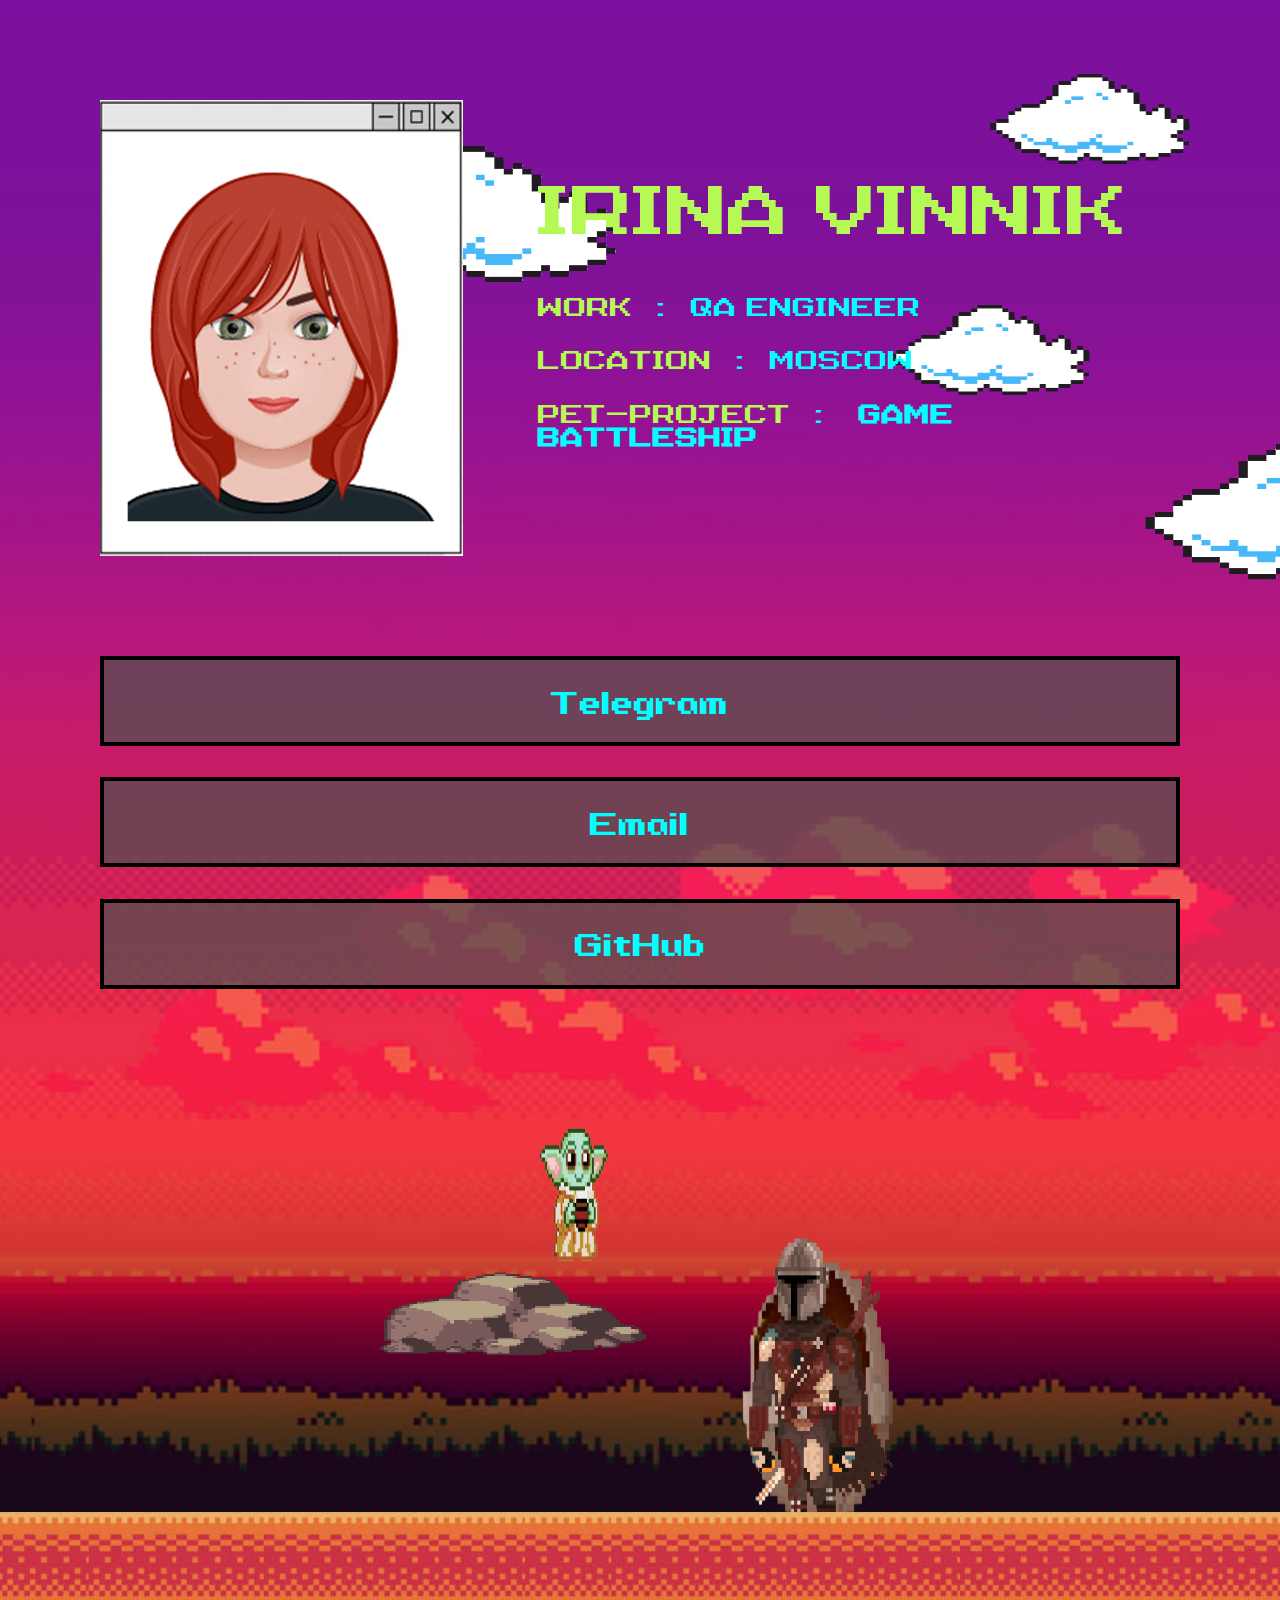
<file: index.html>
<!doctype html>
<html lang="ru">

<head>
   <!-- Название страницы, которое отображается в верху вкладки браузера -->
   <title>Irina Vinnik</title>
   <meta http-equiv="Content-type" content="text/html;charset=UTF-8" />
   <meta name="viewport" content="width=device-width" initial-scale=1.0>
   <!-- изображение Марио, отображается перед названием страницы вверху вкладки браузера -->
   <link rel="icon" href="./image/favicon__face.png" type="image/png">
   <!-- подключение файла стилей, который убирает настройки браузера для одинакового отображения страницы во всех браузерах -->
   <link rel="stylesheet" href="css/resetStyle.css">
   <!-- подключение файла стилей -->
   <link rel="stylesheet" href="css/style.css?_v=1">
</head>
<!-- Yandex.Metrika counter -->
<script type="text/javascript" >
   (function(m,e,t,r,i,k,a){m[i]=m[i]||function(){(m[i].a=m[i].a||[]).push(arguments)};
   m[i].l=1*new Date();
   for (var j = 0; j < document.scripts.length; j++) {if (document.scripts[j].src === r) { return; }}
   k=e.createElement(t),a=e.getElementsByTagName(t)[0],k.async=1,k.src=r,a.parentNode.insertBefore(k,a)})
   (window, document, "script", "https://mc.yandex.ru/metrika/tag.js", "ym");

   ym(94033546, "init", {
        clickmap:true,
        trackLinks:true,
        accurateTrackBounce:true
   });
</script>
<noscript><div><img src="https://mc.yandex.ru/watch/94033546" style="position:absolute; left:-9999px;" alt="" /></div></noscript>
<!-- /Yandex.Metrika counter -->
<body>
   <div class="wrapper">
      <main class="main">
         <!-- Облако -->
         <img class="cloud_1" src="./image/cloud.png" alt="Облако">
         <!-- Облако -->
         <img class="cloud_2" src="./image/cloud.png" alt="Облако">
         <!-- Облако -->
         <img class="cloud_3" src="./image/cloud.png" alt="Облако">
         <!-- Облако -->
         <img class="cloud_4" src="./image/cloud.png" alt="Облако">
         <!-- Камень на котором стоит Grogu -->
         <img class="stone" src="./image/stone.png" alt="Камень на котором стоит Grogu">
         <!-- Изображение Grogu -->
         <div class="grogu duble_jump">
            <img class="grogu-img" src="./image/grogu.png" alt="Grogu">
         </div>
         <!-- Люлька -->
         <img class="cradle" src="./image/cradle.png" alt="Люлька">
         <img class="mandalorian" src="./image/mandalorian.png" alt="Mandalorian">
         <!-- Пол -->
         <div class="floor">
            <img class="floor-img" src="./image/floor.jpg" alt="Пол из камней">
         </div>

         
         <div class="container">
            <section class="data">
               <div class="foto">
                  <div class="foto__frame">
                     <!-- Рамка для фото -->
                     <img src="./image/foto__frame.jpg" alt="Рамка для фотографии">
                  </div>
                  <div class="foto__foto">
                     <!-- Фото -->
                     <img src="./image/foto.jpg" alt="Фотография">
                  </div>
               </div>
               <div class="text">
                  <!-- Имя -->
                  <div class="name">
                     <div> Irina Vinnik </div>
                  </div>
                  <div>
                     <div class="list"><span>work</span><span>:</span><span>qa engineer</span></div>
                     <div class="list"><span>location</span><span>:</span><span>moscow</span></div>
                     <div class="list sublist"><span>pet-project</span><span>:</span><span class="special-link"> <a href="https://ivinnike.github.io/battleship/"class="unique-link">Game Battleship</a></span></div>
                  </div>
               </div>
            </section>
            <!-- Ссылки -->
            <section class="links">
               <base target="_blank">
               <div class="link"><a href="https://t.me/ivinnike">Telegram</a></div>
               <div class="link"><a href="mailto:ivinnike@yandex.ru">Email</a></div>
               <div class="link"><a href="https://github.com/ivinnike">GitHub</a></div>
            </section>
         </div>
      </main>
   </div>
   <!-- подключение файла javascript -->
   <script src="js/script.js"></script>
</body>

</html>
</file>
<file: css/style.css>
/* подключение файлов шрифта с разными вариантами форматов для отображения в разных браузерах */
@font-face {
   font-family: "Nineteen Ninety Seven";
   font-style: normal;
   font-weight: 400;
   src: local("Nineteen Ninety Seven"),
      /* Пути к файлам шрифта */
      url("../fonts/NineteenNinetySeven.otf") format("otf"),
      url("../fonts/NineteenNinetySeven.ttf") format("ttf"),
      url("../fonts/NineteenNinetySeven.woff") format("woff"),
      url("../fonts/NineteenNinetySeven.woff2") format("woff2");
}

/* замена изображения курсора */
html {
   cursor: url("../image/default__cursor.png"), auto;
}

/* замена изображения курсора при наведения на ссылки*/
.grogu-img,
a {
   cursor: url("../image/cuesor_on_link.png") 18 0, auto;
}

/* установка шрифта для всего документа */
body {
   font-family: "Nineteen Ninety Seven";
   overflow-x: hidden;
}

.main {
   position: relative;
   /* размеры блока, который формирует размер страницы отображения на экране */
   /* ширина блока равна ширине экрана */
   width: 100vw;
   /* высота блока равна минимум высоте экрана */
   min-height: 100vh;
   /* а также высота может быть больше высоты экрана если требуется вместить содержимое страницы */
   height: 100%;
   /* картинка фона */
   background-image: url(../image/fon_1440.jpg);
   /* настройки отображения картинки */
   background-repeat: no-repeat;
   background-size: cover;
   overflow: hidden;
}

/* Медиа запрос. Применяются стили указанные в медиазапросе при ширине экрана меньше указанного (1440px) */
@media (max-width: 1439.98px) {
   .main {
      /* картинка фона */
      background-image: url(../image/fon_1024.jpg);
      padding-bottom: 40vw;
   }
}

/* при еще более меньшем экране снова стили поменяются, но только те, которые записаны в медиазапросе */
@media (max-width:1023.98px) {
   .main {
      padding-bottom: 50vw;
   }
}

.floor {
   position: absolute;
   /* позиционирование каменного пола от низа экрана (в процентах относительно высоты экрана) */
   bottom: 0vw;
   /* высота пола - было 4*/
   height: 3.63vw;
   /* ширина пола */
   width: 100%;
   z-index: 3;
}

@media (max-width:1439.98px) {
   .floor {
      height: 6.93vw;
   }
}

@media (max-width:1023.98px) {
   .floor {
      height: 11.11vw;
   }
}

.floor-img {
   /* позиционирование картинки пола, такой набор стилей применяется
   для адаптивного отображения картинки внутри блока floor */
   position: absolute;
   top: 0;
   left: 0;
   width: 100%;
   height: 100%;
   object-fit: cover;
}

/* Облака */

[class^="cloud"] {
   position: absolute;
}

/* позиционирование облаков и их размеры */
.cloud_1 {
   /* координаты позиционирования */
   top: 2.08vw;
   left: 13.04vw;
   /* размер */
   width: 19.03vw;
   height: 9.58vw;
}

@media (max-width:1439.98px) {
   .cloud_1 {
      top: 9.96vw;
      left: 22.56vw;
      width: 26.76vw;
      height: 13.48vw;
   }
}

.cloud_2 {
   top: 3.4vw;
   left: 53.96vw;
   width: 12.71vw;
   height: 6.39vw;
}

@media (max-width:1439.98px) {
   .cloud_2 {
      top: 22.8vw;
      left: 68.07vw;
      width: 17.87vw;
      height: 8.98vw;
   }
}

@media (max-width:1023.98px) {
   .cloud_2 {
      top: 4.72vw;
      left: 58.06vw;
      width: 30vw;
      height: 15vw;
   }
}

.cloud_3 {
   top: 17.01vw;
   left: 50.4vw;
   width: 12.71vw;
   height: 6.39vw;
}

@media (max-width:1439.98px) {
   .cloud_3 {
      top: 4.79vw;
      left: 75.88vw;
      width: 17.87vw;
      height: 8.98vw;
   }
}

@media (max-width:1023.98px) {
   .cloud_3 {
      top: 44.17vw;
      left: 43vw;
      width: 30vw;
      height: 15vw;
   }
}

.cloud_4 {
   top: 9.17vw;
   right: 10.87vw;
   width: 19.03vw;
   height: 9.58vw;
}

@media (max-width:1439.98px) {
   .cloud_4 {
      top: 33.2vw;
      right: -14vw;
      width: 26.76vw;
      height: 13.48vw;
   }
}

@media (max-width:1023.98px) {
   .cloud_4 {
      top: 30vw;
      right: -5.5vw;
      width: 23.89vw;
      height: 11.94vw;
   }
}

/* блок, который задаёт размеры области для содержания страницы. В нем находятся фото, текст и ссылки */
.container {
   width: 100%;
   padding: 5.56vw;
}

@media (max-width:1439.98px) {
   .container {
      display: block;
      padding: 7.81vw;
   }
}

/* Люлька */
.cradle {
   /* позиционирование картинки  */
   position: absolute;
   bottom: 4.00vw;
   right: 7.56vw;
   z-index: 0;
   /* размер картинки */
   width: 8.03vw;
   height: 11.06vw;
   cursor: url("../image/cuesor_on_link.png") 18 0, auto;
   
}

@media (max-width:1439.98px) {
   .cradle {
      right: 29.59vw;
      width: 12.7vw;
      height: 25.39vw;
   }
}

@media (max-width:1023.98px) {
   .cradle {
      bottom: 12vw;
      right: 18.67vw;
      width: 12.44vw;
      height: 15.89vw;
   }
}
/* Mandalorian */
.mandalorian {
   /* позиционирование картинки  */
   position: absolute;
   bottom: 3.40vw;
   right: 26.56vw;
   z-index: 0;
   /* размер картинки */
   width: 12.03vw;
   height: 16.06vw;
}

@media (max-width:1439.98px) {
   .mandalorian {
      right: 29.59vw;
      width: 12.7vw;
      height: 25.39vw;
   }
}

@media (max-width:1023.98px) {
   .mandalorian {
      bottom: 11.5vw;
      right: 78.67vw;
      width: 18.44vw;
      height: 28.89vw;
   }
}

/* Камень, на котором стоит Grogu  */
.stone {
   position: absolute;
   bottom: 21.81vw;
   right: 14.67vw;
   width: 10.79vw;
   height: 4.93vw;
}

@media (max-width:1439.98px) {
   .stone {
      bottom: 19vw;
      right: 49.51vw;
      width: 20.8vw;
      height: 6.93vw;
   }
}

@media (max-width:1023.98px) {
   .stone {
      bottom: 35.78vw;
      right: 47.72vw;
      width: 15.33vw;
      height: 10.11vw;
   }
}

/* Блок с картинкой Grogu, этот блок применяется для анимации движения Grogu.
Этот блок будет поворачиватся и перемещать Grogu */
.grogu {
   /* позиционирование */
   position: absolute;
   bottom: 20.5vw;
   right: 9.3vw;
   z-index: 1;
   /* размеры */
   width: 14vw;
   height: 14vw;
}

/* картинка Марио */
.grogu-img {
   /* размеры */
   width: 8.6vw;
   height: 7.85vw;
}

@media (max-width:1439.98px) {
   .grogu {
      bottom: 13vw;
      right: 34vw;
      width: 24vw;
      height: 24vw;
   }

   .grogu-img {
      width: 5.76vw;
      height: 11.04vw;
   }
}

@media (max-width:1023.98px) {
   .grogu {
      bottom: 20vw;
      right: 25vw;
      width: 35vw;
      height: 35vw;
   }

   .grogu-img {
      width: 8.33vw;
      height: 10.83vw;
   }
}

/* общий блок, внутри которого находится блки с текстом */
.data {
   position: relative;
   display: flex;
   align-items: center;
   column-gap: 4.17vw;
}

@media (max-width:1439.98px) {
   .data {
      column-gap: 5.86vw;
   }
}

@media (max-width:1023.98px) {
   .data {
      display: block;
   }
}

/* размеры блока с фотографией */
.foto {
   position: relative;
   width: 20.28vw;
   height: 25.35vw;
}

@media (max-width:1439.98px) {
   .foto {
      width: 28.52vw;
      height: 35.64vw;
   }
}

@media (max-width:1023.98px) {
   .foto {
      width: 44.44vw;
      height: 55.56vw;
   }
}

.foto__frame,
.foto__foto {
   /*  задаёт размеры рамки и фото, они должны быть по размеру блока foto,
   т.е. 100% ширины и высоты */
   position: absolute;
   width: 100%;
   height: 100%;
}

/* Рамка для фотографии */
.foto__frame img {
   position: absolute;
   top: 0;
   left: 0;
   width: 100%;
   height: 100%;
   object-fit: cover;
}

/* Адаптивное позиционирование фотографии,
для того, что бы при загрузке любого размера
и соотношения сторон фотографии она отображалась правильно*/
.foto__foto img {
   position: absolute;
   /*  засположение фото по центру рамки */
   top: 50%;
   left: 50%;
   transform: translate(-50%, -50%);
   /* object-fit: cover это свойство поместит фото руководствуясь либо шириной,
   лобо высотой фотографии так, что бы фото заняло всё пространство */
   object-fit: cover;
   /* размер фотографии */
   width: 84.5%;
   height: 84.5%;
}

.name {
   /* размер шрифта имени */
   font-size: 3.333vw;
   font-weight: 500;
   /*  отступы между строчками с именем */
   padding-bottom: 0.1em;
   color: #b5f955;
}

@media (max-width:1439.98px) {
   .name {
      font-size: 4.79vw;
   }
}

@media (max-width:1023.98px) {
   .name {
      font-size: 6.12vw;
      margin-top: 9.72vw;
   }
}

.name div {
   margin-bottom: 0.3em;
   /* текст выводится заглавными буквами */
   text-transform: uppercase;
}

.list {
   /* текст выводится заглавными буквами */
   text-transform: uppercase;
   /* размер шрифта */
   font-size: 1.25vw;
   /* отступы между строчками */
   margin: 1.39em 0px;
   color: aqua;
}

@media (max-width:1439.98px) {
   .list {
      font-size: 1.76vw;
   }
}

@media (max-width:1023.98px) {
   .list {
      font-size: 3.89vw;
   }
}

/* цвет наименований */
.list span:first-child {
   color: #b5f955;
}

.list span:nth-child(2) {
   padding: 0vw 1.11em;
}

.links {
   display: flex;
   column-gap: 2.78vw;
}

/* Ссылки */
a {
   display: inline-block;
   /* текст заглавными буквами */
   text-transform: none;
   /* внешние отступы от соседних элементов */
   margin-top: 6.94vw;
   /* отступы со всех стором от текста до рамки */
   padding: 2.08vw;
   font-size: 1.50vw;
   /* цвет шрифта */
   color: aqua;
   /* рамка ссылки: толщина линии, вид рамки, цвет */
   border: 0.28vw solid #000000;
   /* цвет фона */
   background-color: #525151bb;
}

@media (max-width:1439.98px) {
   .links {
      width: 100%;
      display: block;
      margin-top: 5.37vw;
   }

   a {
      font-size: 2.25vw;
      width: 100%;
      text-align: center;
      border-width: 0.39vw;
      margin-top: 2.44vw;
   }
}

@media (max-width:1023.98px) {
   .links {
      display: block;
      margin-top: 5.37vw;
   }

   a {
      font-size: 3.89vw;
      width: 100%;
      text-align: center;
      border-width: 1.11vw;
      margin-top: 4.17vw;
      padding: 5.56vw;
   }
}

/* Изменение цвета при наведении на ссылку */
a:hover {
   color:#31d005;
}

/* ======= Анимация прыжка Grogu ======= */
/* при изменении скорости анимации, необходимо поменять время в анимациях
под именами jump и rotate_img для сохранения синхронности */
.grogu.jump {
   /* animation:
   jump - имя анимации
   1.5s - длительнасть в секундах
   linear - линейность воспроизведения (можно заменить на ease)
   forwards - после проигрывания остаётся конечное положение Марио
    */
   animation: jump 1.5s linear 1 forwards;
}

.grogu.jump .grogu-img {
   position: relative;
   animation: rotate_img 1.5s linear 1 forwards;
}

@keyframes jump {
   0% {
      transform: rotate(0deg);
   }

   40% {
      transform: rotate(130deg);
   }

   100% {
      transform: rotate(130deg);
   }
}

@keyframes rotate_img {
   0% {
      transform: rotate(0deg);
   }

   40% {
      transform: rotate(-130deg) translate(0%, 0%);
   }

   100% {
      transform: rotate(-130deg) translate(0%, 200%);
   }
}

/* анимация двойного прыжка */
.grogu.duble_jump {
   animation: duble_jump 5s linear infinite;
}

@keyframes duble_jump {
   0% {
      transform: translate(0vw, 0vw);
   }

   8% {
      transform: translate(0vw, -1.5vw);
   }

   16% {
      transform: translate(0vw, 0vw);
   }

   24% {
      transform: translate(0vw, -1.5vw);
   }

   32% {
      transform: translate(0vw, 0vw);
   }

   100% {}
}
/* Задаем новые параметры для уникальной ссылки */
.special-link .unique-link {
   color:aqua; /* Измените цвет ссылки */
   font-weight: bold; /* Добавьте жирное начертание */
   display: inline;
   background-color: transparent;
   border: none;
   padding: 0;
   color: inherit;
   text-decoration: none;
   cursor: text;
   text-transform: uppercase;
   font-size: 1.25vw;
   /* отступы между строчками */
   margin: 1.39em 0px;
 }
 /* При наведении изменялся курсор */
 .unique-link:hover {
   text-decoration: none;
   color: inherit;
   cursor: url("../image/cuesor_on_link.png") 18 0, auto;
}
/* При наведении изменялся цвет */
 .special-link:hover{
   color: #31d005;
 }
 @media (max-width:1439.98px) {
   .special-link .unique-link{
      font-size: 1.76vw;
   }
}

@media (max-width:1023.98px) {
   .special-link .unique-link{
      font-size: 2.10vw;
   }
}
</file>
<file: css/resetStyle.css>
/*Сброс стилей браузеров*/
* {
	padding: 0;
	margin: 0;
	border: 0;
	box-sizing: border-box;
}

*,
*:before,
*:after {
	-moz-box-sizing: border-box;
	-webkit-box-sizing: border-box;
	box-sizing: border-box;
}

:focus,
:active {
	outline: none;
}

a:focus,
a:active {
	outline: none;
}

nav,
footer,
header,
aside {
	display: block;
}

html,
body {
	height: 100%;
	width: 100%;
	font-size: 100%;
	line-height: 1;
	font-size: 14px;
	-ms-text-size-adjust: 100%;
	-moz-text-size-adjust: 100%;
	-webkit-text-size-adjust: 100%;
}

input,
button,
textarea {
	font-family: inherit;
}

input::-ms-clear {
	display: none;
}

button {
	cursor: pointer;
}

button::-moz-focus-inner {
	padding: 0;
	border: 0;
}

a,
a:visited {
	text-decoration: none;
}

a:hover {
	text-decoration: none;
}

ul li {
	list-style: none;
}

img {
	vertical-align: top;
}

h1,
h2,
h3,
h4,
h5,
h6 {
	font-size: inherit;
	font-weight: 400;
}
</file>
